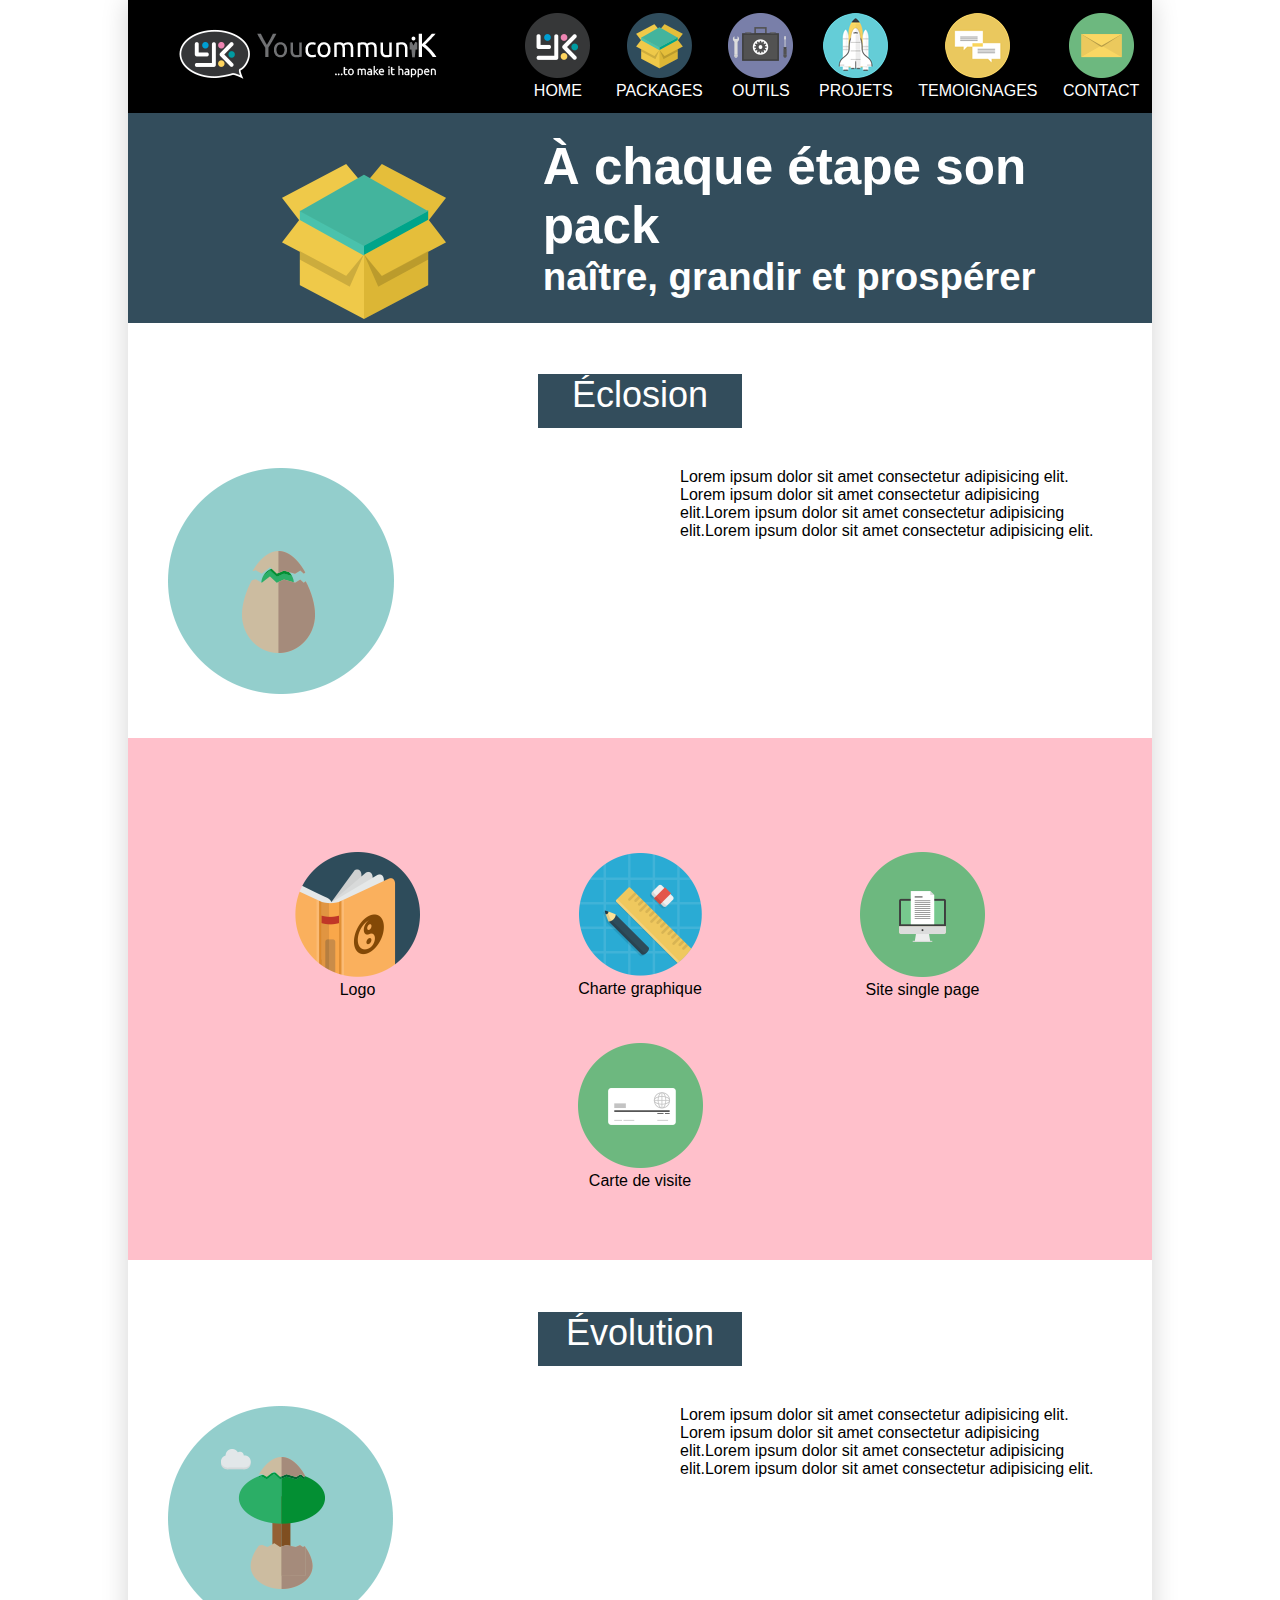
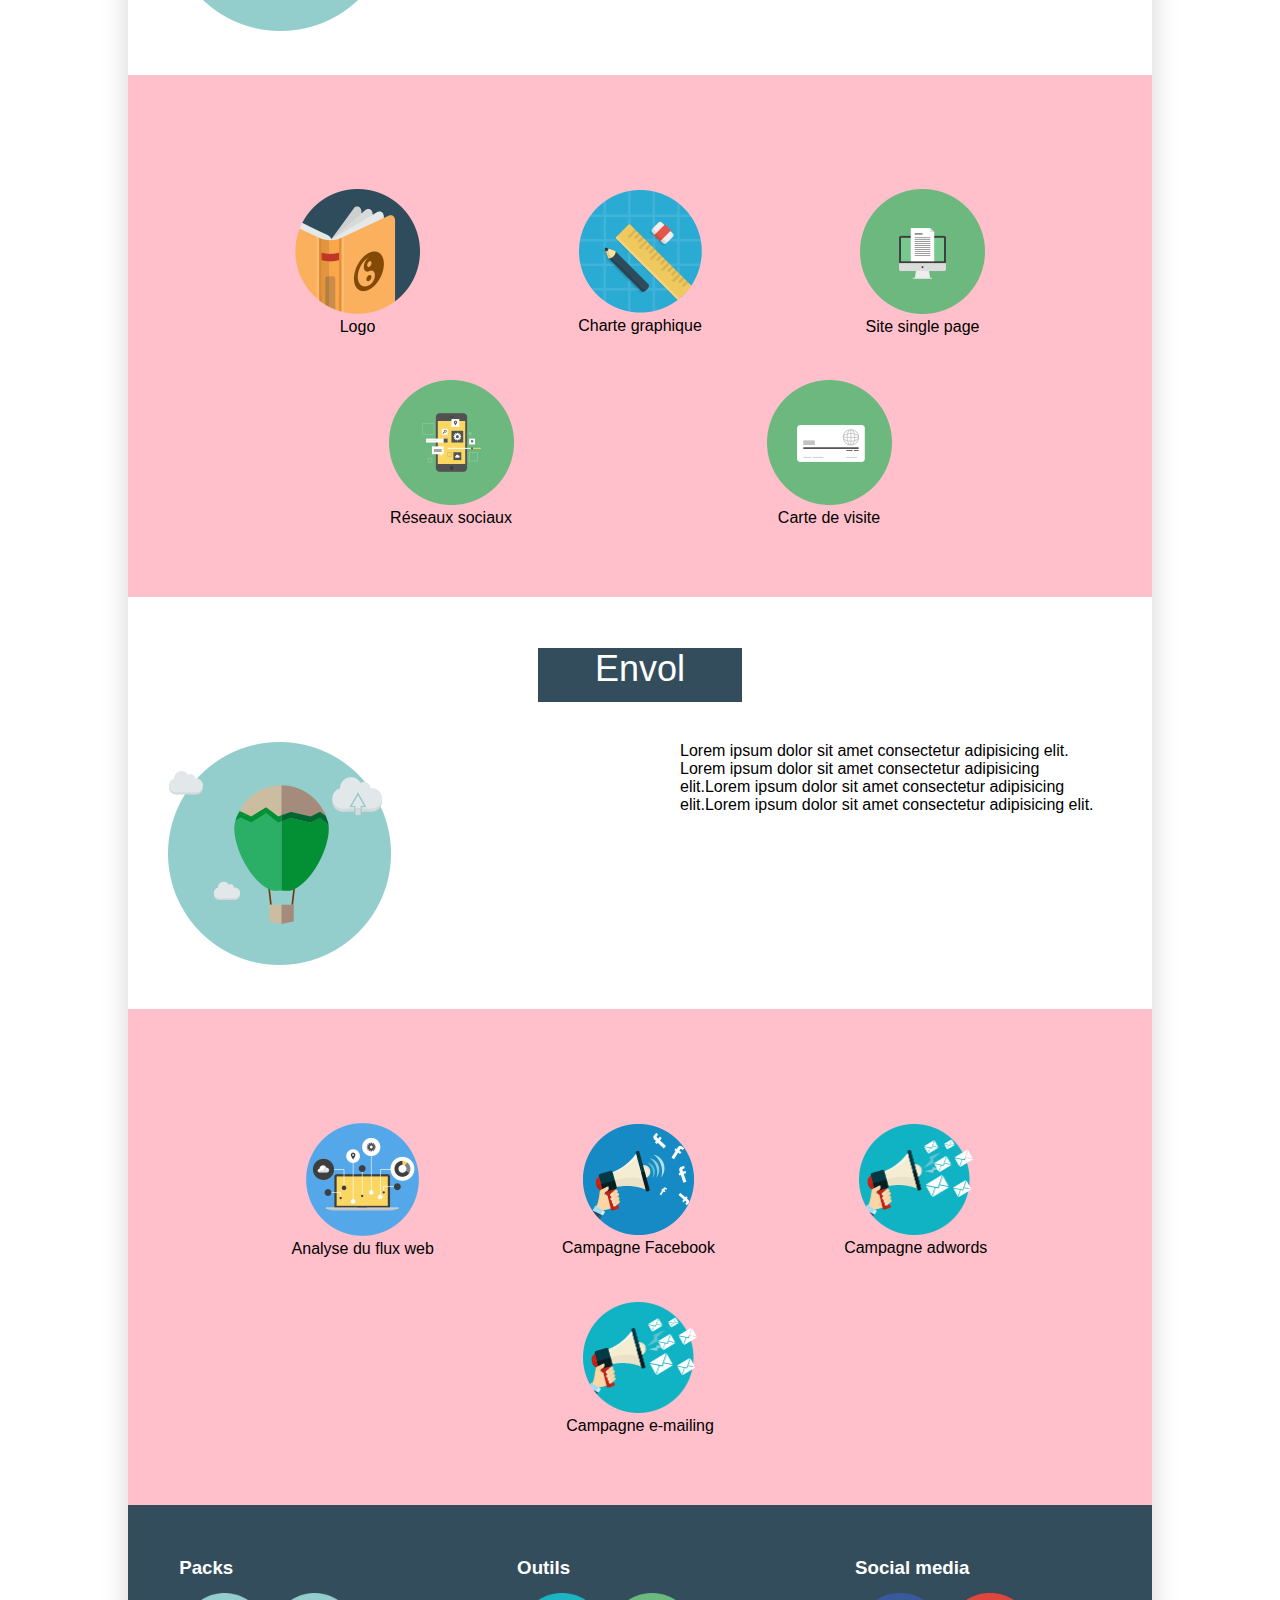
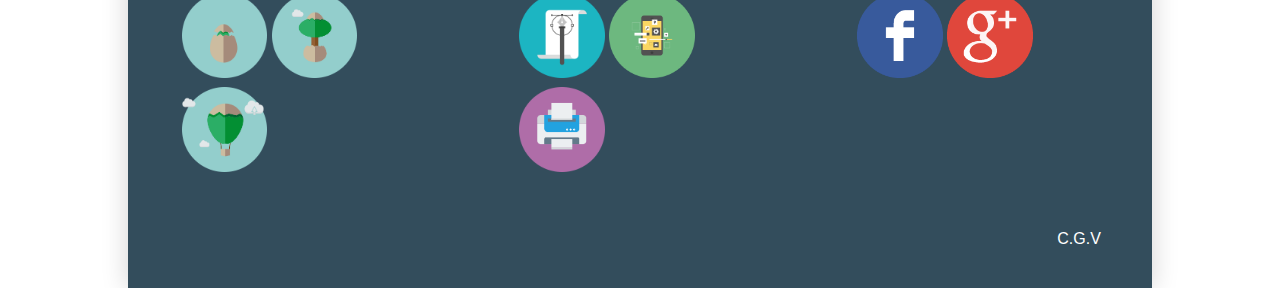
<file: youcommunik - fullflex/ex1/index.html>
<!DOCTYPE html>
<html lang="en">

<head>
    <meta charset="UTF-8">
    <meta http-equiv="X-UA-Compatible" content="IE=edge">
    <meta name="viewport" content="width=device-width, initial-scale=1.0">
    <title>Document</title>
    <link rel="stylesheet" href="public/css/style.css">
    <link rel="stylesheet" href="public/css/media.css">
</head>

<body>
    <header>
        <div class="logo"><img src="public/img/logo-horizontal-fond-noir-couleur.png" alt=""></div>
        <nav>
            <li>
                <img src="public/img/home-icon.png" alt="">
                <p>HOME</p>
            </li>
            <li>
                <img src="public/img/packages-icon.png" alt="">
                <p>PACKAGES</p>
            </li>
            <li>
                <img src="public/img/outils-icon.png" alt="">
                <p>OUTILS</p>
            </li>
            <li>
                <img src="public/img/projets-icon.png" alt="">
                <p>PROJETS</p>
            </li>
            <li>
                <img src="public/img/temoignages-icon.png" alt="">
                <p>TEMOIGNAGES</p>
            </li>
            <li>
                <img src="public/img/contact-icon.png" alt="">
                <p>CONTACT</p>
            </li>
        </nav>
    </header>
    <main>
        <section id="package">
            <div class="w100 flex-row align-full-center text-white bg-color-33">
                <div class="w30 m-top-5 m-left-15"><img src="public/img/packages.png" alt="" class="intro responsive"></div>
                <div class="w70">
                    <h1>À chaque étape son pack</h1>
                    <h2>naître, grandir et prospérer</h2>
                </div>
            </div>
        </section>
        <section id="eclosion">
            <div class="flex-row w100 align-full-center m-top-5">
                <div class="btn-fonce">
                    <p class="text-align-center p-btn-fonce">Éclosion</p>
                </div>
            </div>

        </section>
        <section id="text-eclosion w100">
            <div class="flex-row">
                <div class="w50 p40"><img class="responsive" src="public/img/icon-eclosion.png" alt=""></div>
                <div class="w50 p40">
                    <p>Lorem ipsum dolor sit amet consectetur adipisicing elit.</p>
                    <p>Lorem ipsum dolor sit amet consectetur adipisicing elit.Lorem ipsum dolor sit amet consectetur
                        adipisicing elit.Lorem ipsum dolor sit amet consectetur adipisicing elit.</p>
                </div>
            </div>
        </section>
        <section>
            <div class="container">
                <div class="rose-container w80">
                    <div class="rose-item"><img src="public/img/Logo-logo.png" alt="">
                        <p>Logo</p>
                    </div>
                    <div class="rose-item"><img src="public/img/icon-charte-graphic.png" alt="">
                        <p>Charte graphique</p>
                    </div>
                    <div class="rose-item"><img src="public/img/site-single-page.png" alt="">
                        <p>Site single page</p>
                    </div>
                    <div class="rose-item"><img src="public/img/carte-visite.png" alt="">
                        <p>Carte de visite</p>
                    </div>
                </div>
            </div>
        </section>

        <section id="evolution">
            <div class="flex-row w100 align-full-center m-top-5">
                <div class="btn-fonce">
                    <p class="text-align-center p-btn-fonce">Évolution</p>
                </div>
            </div>

        </section>

        <section id="text-evolution w100">
            <div class="flex-row">
                <div class="w50 p40 "><img class="responsive" src="public/img/icon-evolution.png" alt=""></div>
                <div class="w50 p40">
                    <p>Lorem ipsum dolor sit amet consectetur adipisicing elit.</p>
                    <p>Lorem ipsum dolor sit amet consectetur adipisicing elit.Lorem ipsum dolor sit amet consectetur
                        adipisicing elit.Lorem ipsum dolor sit amet consectetur adipisicing elit.</p>
                </div>
            </div>
        </section>
        <section>
            <div class="container">
                <div class="rose-container m-bottom-5">
                    <div class="rose-item"><img src="public/img/Logo-logo.png" alt="">
                        <p>Logo</p>
                    </div>
                    <div class="rose-item"><img src="public/img/icon-charte-graphic.png" alt="">
                        <p>Charte graphique</p>
                    </div>
                    <div class="rose-item"><img src="public/img/site-single-page.png" alt="">
                        <p>Site single page</p>
                    </div>
                    <div class="rose-item"><img src="public/img/reseaux-sociaux.png" alt="">
                        <p>Réseaux sociaux</p>
                    </div>
                    <div class="rose-item"><img src="public/img/carte-visite.png" alt="">
                        <p>Carte de visite</p>
                    </div>
                </div>
            </div>
        </section>
        <section id="evolution">
            <div class="flex-row w100 align-full-center m-top-5">
                <div class="btn-fonce">
                    <p class="text-align-center p-btn-fonce">Envol</p>
                </div>
            </div>

        </section>

        <section id="text-envol w100">
            <div class="flex-row">
                <div class="w50 p40"><img class="responsive" src="public/img/icon-envole.png" alt=""></div>
                <div class="w50 p40">
                    <p>Lorem ipsum dolor sit amet consectetur adipisicing elit.</p>
                    <p>Lorem ipsum dolor sit amet consectetur adipisicing elit.Lorem ipsum dolor sit amet consectetur
                        adipisicing elit.Lorem ipsum dolor sit amet consectetur adipisicing elit.</p>
                </div>
            </div>
        </section>
        <section>
            <div class="container">
                <div class="rose-container">
                    <div class="rose-item"><img src="public/img/icon-analyse-flux-web.png" alt="">
                        <p>Analyse du flux web</p>
                    </div>
                    <div class="rose-item"><img src="public/img/icon-campagne-facebook.png" alt="">
                        <p>Campagne Facebook</p>
                    </div>
                    <div class="rose-item"><img src="public/img/icon-campagne-e-mailing.png" alt="">
                        <p>Campagne adwords</p>
                    </div>
                    <div class="rose-item"><img src="public/img/icon-campagne-e-mailing.png" alt="">
                        <p>Campagne e-mailing</p>
                    </div>
                </div>
            </div>
        </section>
    </main>
    <footer>
        <div class="img-container">
            <div class="img-footer">
                <h3 class="m-bottom-5">Packs</h3>
                <img src="public/img/icon-eclosion.png" alt=""><img src="public/img/icon-evolution.png" alt=""><img
                    src="public/img/icon-envole.png" alt="">
            </div>
            <div class="img-footer">
                <h3 class="m-bottom-5">Outils</h3>
                <img src="public/img/identite-graphique.png" alt=""><img src="public/img/reseaux-sociaux.png"
                    alt=""><img src="public/img/print.png" alt="">
            </div>
            <div class="img-footer">
                <h3 class="m-bottom-5">Social media</h3>
                <img src="public/img/social-f.png" alt=""><img src="public/img/google-plus.png" alt="">
            </div>
        </div>
        <div class="cgv text-align-right"><p>C.G.V</p></div>
    </footer>
</body>

</html>
</file>
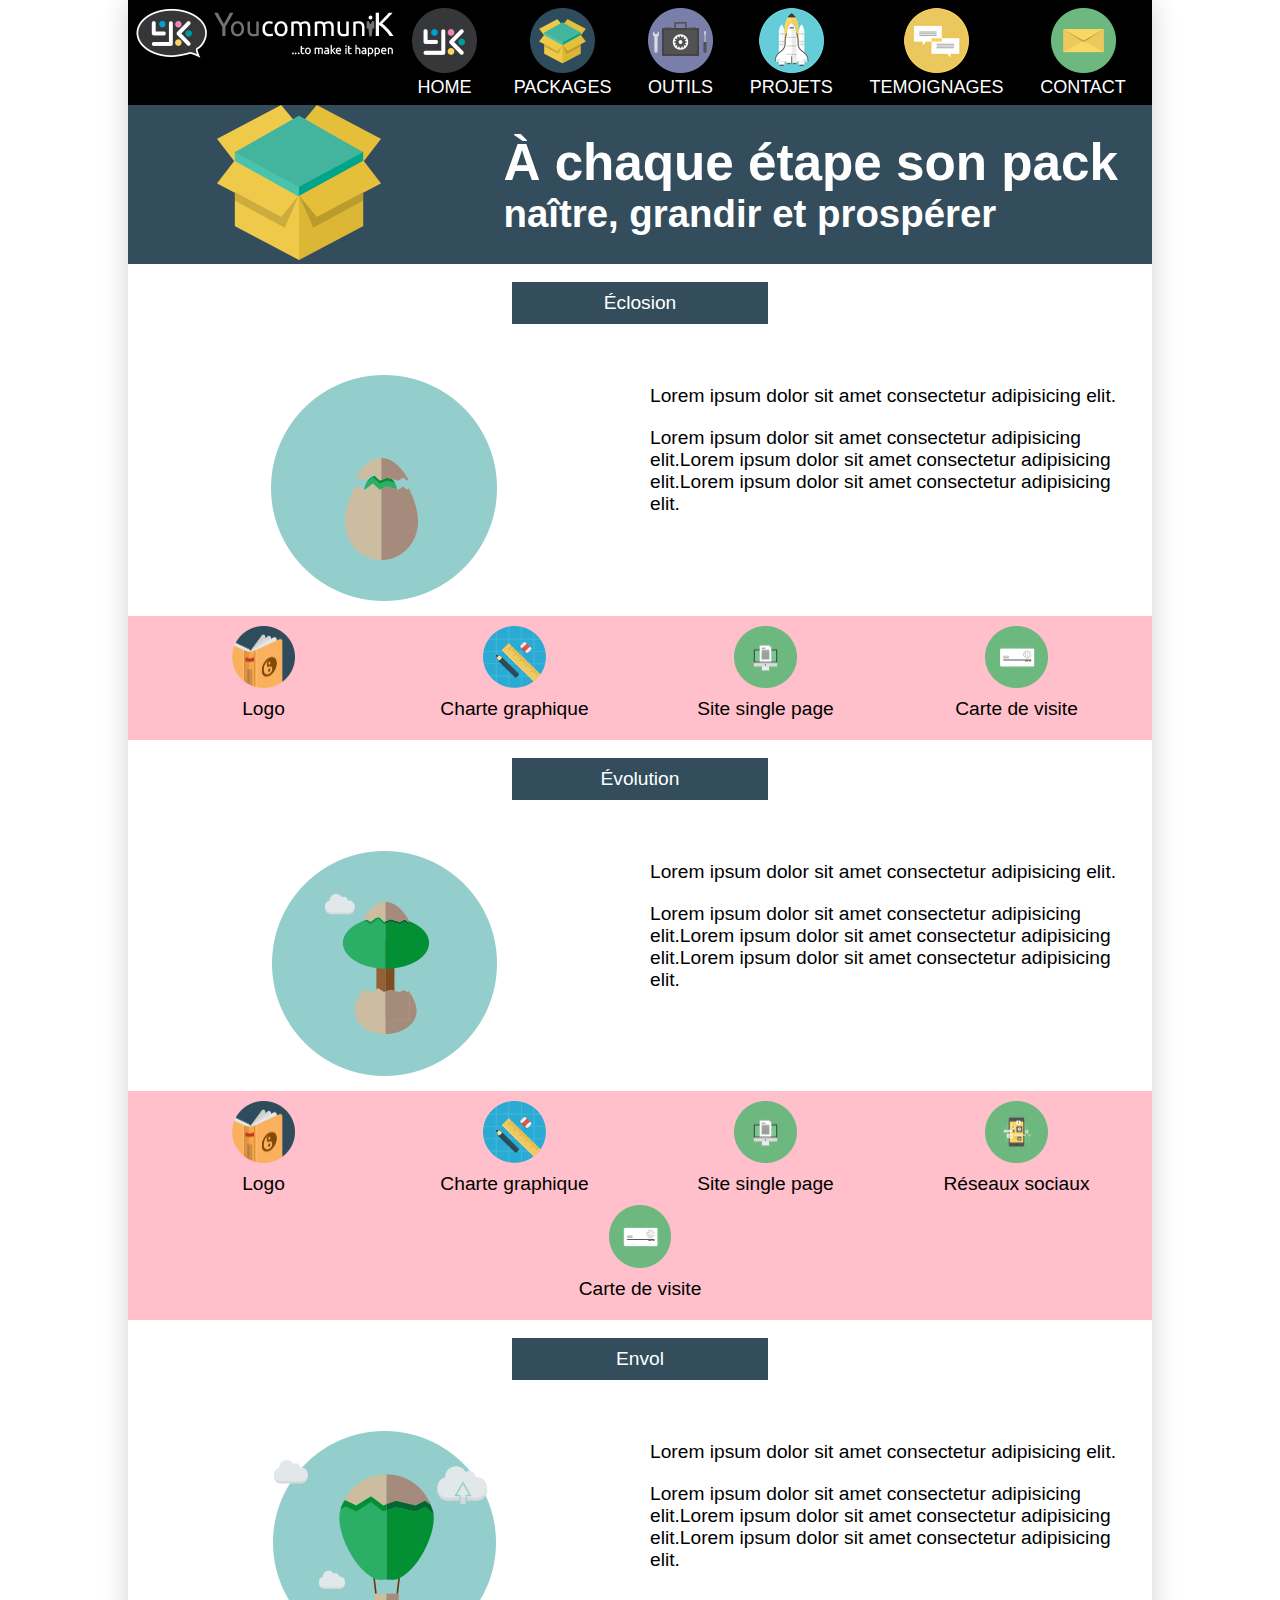
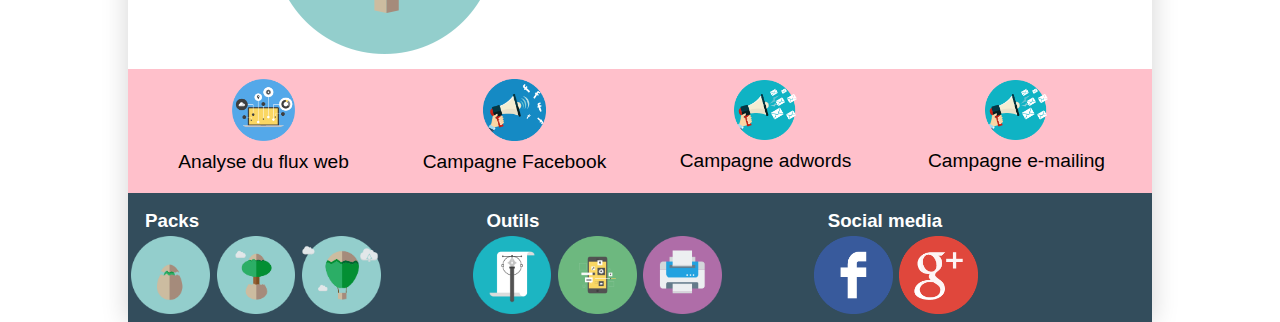
<file: youcommunik - grid/ex1 copy/index.html>
<!DOCTYPE html>
<html lang="en">

<head>
    <meta charset="UTF-8">
    <meta http-equiv="X-UA-Compatible" content="IE=edge">
    <meta name="viewport" content="width=device-width, initial-scale=1.0">
    <title>Document</title>
    <link rel="stylesheet" href="public/css/style.css">
    <link rel="stylesheet" href="public/css/media.css">
</head>

<body>
    <header>
        <div class="logo"><img src="public/img/logo-horizontal-fond-noir-couleur.png" alt=""></div>
        <nav>
            <li>
                <img src="public/img/home-icon.png" alt="">
                <p>HOME</p>
            </li>
            <li>
                <img src="public/img/packages-icon.png" alt="">
                <p>PACKAGES</p>
            </li>
            <li>
                <img src="public/img/outils-icon.png" alt="">
                <p>OUTILS</p>
            </li>
            <li>
                <img src="public/img/projets-icon.png" alt="">
                <p>PROJETS</p>
            </li>
            <li>
                <img src="public/img/temoignages-icon.png" alt="">
                <p>TEMOIGNAGES</p>
            </li>
            <li>
                <img src="public/img/contact-icon.png" alt="">
                <p>CONTACT</p>
            </li>
        </nav>
    </header>
    <main>
        <section id="package">
                <div><img src="public/img/packages.png" alt="" class="intro responsive"></div>
                <div class="w70">
                    <h1>À chaque étape son pack</h1>
                    <h2>naître, grandir et prospérer</h2>
                </div>
        </section>
        <section id="eclosion">
                <div class="btn-fonce">
                    <p class="text-align-center p-btn-fonce">Éclosion</p>
            </div>

        </section>
        <section id="text-eclosion w100">
            <div class="flex-row">
                <div class="img"><img class="responsive" src="public/img/icon-eclosion.png" alt=""></div>
                <div class="">
                    <p>Lorem ipsum dolor sit amet consectetur adipisicing elit.</p>
                    <p>Lorem ipsum dolor sit amet consectetur adipisicing elit.Lorem ipsum dolor sit amet consectetur
                        adipisicing elit.Lorem ipsum dolor sit amet consectetur adipisicing elit.</p>
                </div>
            </div>
        </section>
        <section>
            <div class="container">
                <div class="rose-container w80">
                    <div class="rose-item"><img src="public/img/Logo-logo.png" alt="">
                        <p>Logo</p>
                    </div>
                    <div class="rose-item"><img src="public/img/icon-charte-graphic.png" alt="">
                        <p>Charte graphique</p>
                    </div>
                    <div class="rose-item"><img src="public/img/site-single-page.png" alt="">
                        <p>Site single page</p>
                    </div>
                    <div class="rose-item"><img src="public/img/carte-visite.png" alt="">
                        <p>Carte de visite</p>
                    </div>
                </div>
            </div>
        </section>

        <section id="evolution">
                <div class="btn-fonce">
                    <p class="text-align-center p-btn-fonce">Évolution</p>
                </div>

        </section>

        <section id="text-evolution w100">
            <div class="flex-row">
                <div class="img"><img class="responsive" src="public/img/icon-evolution.png" alt=""></div>
                <div class="">
                    <p>Lorem ipsum dolor sit amet consectetur adipisicing elit.</p>
                    <p>Lorem ipsum dolor sit amet consectetur adipisicing elit.Lorem ipsum dolor sit amet consectetur
                        adipisicing elit.Lorem ipsum dolor sit amet consectetur adipisicing elit.</p>
                </div>
            </div>
        </section>
        <section>
            <div class="container">
                <div class="rose-container m-bottom-5">
                    <div class="rose-item"><img src="public/img/Logo-logo.png" alt="">
                        <p>Logo</p>
                    </div>
                    <div class="rose-item"><img src="public/img/icon-charte-graphic.png" alt="">
                        <p>Charte graphique</p>
                    </div>
                    <div class="rose-item"><img src="public/img/site-single-page.png" alt="">
                        <p>Site single page</p>
                    </div>
                    <div class="rose-item"><img src="public/img/reseaux-sociaux.png" alt="">
                        <p>Réseaux sociaux</p>
                    </div>
                    <div class="rose-item center"><img src="public/img/carte-visite.png" alt="">
                        <p>Carte de visite</p>
                    </div>
                </div>
            </div>
        </section>
        <section id="evolution">
                <div class="btn-fonce">
                    <p class="text-align-center p-btn-fonce">Envol</p>
                </div>

        </section>

        <section id="text-envol w100">
            <div class="flex-row">
                <div class="img"><img class="responsive" src="public/img/icon-envole.png" alt=""></div>
                <div class="">
                    <p>Lorem ipsum dolor sit amet consectetur adipisicing elit.</p>
                    <p>Lorem ipsum dolor sit amet consectetur adipisicing elit.Lorem ipsum dolor sit amet consectetur
                        adipisicing elit.Lorem ipsum dolor sit amet consectetur adipisicing elit.</p>
                </div>
            </div>
        </section>
        <section>
            <div class="container">
                <div class="rose-container">
                    <div class="rose-item"><img src="public/img/icon-analyse-flux-web.png" alt="">
                        <p>Analyse du flux web</p>
                    </div>
                    <div class="rose-item"><img src="public/img/icon-campagne-facebook.png" alt="">
                        <p>Campagne Facebook</p>
                    </div>
                    <div class="rose-item"><img src="public/img/icon-campagne-e-mailing.png" alt="">
                        <p>Campagne adwords</p>
                    </div>
                    <div class="rose-item"><img src="public/img/icon-campagne-e-mailing.png" alt="">
                        <p>Campagne e-mailing</p>
                    </div>
                </div>
            </div>
        </section>
    </main>
    <footer>
        <div class="img-footer packs">
        <h3 class="m-bottom-5">Packs</h3>
           
                <img src="public/img/icon-eclosion.png" alt=""><img src="public/img/icon-evolution.png" alt=""><img
                    src="public/img/icon-envole.png" alt="">
            </div>
            <div class="img-footer outils">
            <h3 class="m-bottom-5">Outils</h3>
            
                
                <img src="public/img/identite-graphique.png" alt=""><img src="public/img/reseaux-sociaux.png"
                    alt=""><img src="public/img/print.png" alt="">
            </div>
            <div class="img-footer social">
            <h3 class="m-bottom-5">Social media</h3>
                <img src="public/img/social-f.png" alt=""><img src="public/img/google-plus.png" alt="">
            </div>
    </footer>
</body>

</html>
</file>
<file: youcommunik - fullflex/ex1/public/css/style.css>
* {
    margin: 0;
    padding: 0;
    font-family: -apple-system, BlinkMacSystemFont, 'Segoe UI', Roboto, Oxygen, Ubuntu, Cantarell, 'Open Sans', 'Helvetica Neue', sans-serif;
    box-sizing: border-box;

}

body {
    width: 80%;
    margin: 0 auto;
    box-shadow: 0px 1px 25px 0px lightgrey;
}

p {
    font-size: 1em;
}

/*NAV*/

header {
    background-color: black;
    width: 100%;
    display: flex;
}

nav {
    display: flex;
    align-items: flex-end;
    justify-content: flex-end;
    flex-wrap: wrap;
    width: 100%;
}

.logo {
    align-self: center;
    margin-left: 5%;
}

nav>li {
    display: block;
    list-style-type: none;
    color: white;
    text-align: center;
    margin: 1vw;
}

/*Classes rapides*/

.w100 {
    width: 100%;
}

.w30 {
    width: 30%;
}

.w70 {
    width: 70%;
}

.w50 {
    width: 50%;
}

.p40 {
    padding: 40px;
}


.flex-row {
    display: flex;
}

.flex-wrap {
    flex-wrap: wrap;
}

.text-white {
    color: white;
}

.m-left-15 {
    margin-left: 15%;
}

.m-top-5 {
    margin-top: 5%;
}

.m-bottom-5 {
    margin-bottom: 5%;
}

.bg-color-33 {
    background-color: #334d5c;
}

.text-align-center {
    text-align: center;
}

.text-align-right {
    text-align: right;
}

h1 {
    font-size: 4vw;
}

h2 {
    font-size: 3vw;
}

.flex-col {
    display: flex;
    flex-direction: column;
}

.align-full-center {
    justify-content: center;
    align-content: center;
    align-items: center;
    align-self: center;
}

.responsive {
    max-width: 100%;
    max-height: 100%;
}

/*class eclosion, evolution, envol */

.btn-fonce {
    background-color: #334d5c;
    color: white;
    display: block;
    width: 20%;
    margin: auto 0;
}

.p-btn-fonce {
    height: 6vh;
}

.btn-fonce p {
    font-size: 4vh;
}

/*classes rosées*/

.rose-container {
    display: flex;
    width: 100%;
    justify-content: space-evenly;
    background-color: pink;
    align-items: center;
    padding: 70px;
    flex-wrap: wrap;
}

.rose-item {
    text-align: center;
    margin-top:5%;
}

.rose-item img {
    width: 50%;
}

/*Footer*/

footer {
    position: relative;
    background-color: #334d5c;
    color: white;
    padding-bottom: 40px;
}

.img-container {
    display: flex;
}

.img-container img {
    padding: 1%;
    width: 90px;
    height: 90px;
}

.img-footer {
    width: 33%;
    padding: 5%;
}


.cgv {
    width: 95%;
}
</file>
<file: youcommunik - fullflex/ex1/public/css/media.css>
/*Media queries*/
@media (max-width: 320px) {
    .img-container>div>img {
        width: 20%;
        height: auto;
    }

    .p40 {
        padding: 10px;
    }
}

@media (max-width: 600px) {
    .logo {
        display: none;
    }

    .p-btn-fonce {
        height: 5vw;
    }

    .btn-fonce p {
        font-size: 5vw;
        margin-top: 7%;
    }
}
@media (max-width: 655px) {
    nav img{
        display:none;
    }

    nav {
        flex-wrap: wrap;
        flex-direction: column;
    }
}
@media (max-width: 768px) {
    .logo {
        display: none;
    }

    body{
        width:100%;
    }

    nav {
        flex-wrap: wrap;
    }

    .p-btn-fonce {
        height: 7vw;
        padding: 2px;
    }

    .btn-fonce p {
        font-size: 5vw;
        margin-top: 7%;
    }

    .btn-fonce {
        width: 30%;
    }
}

@media (max-width: 1024px) {
    .logo {
        display: none;
    }

    nav {
        flex-wrap: nowrap;
    }

    .img-container {
        flex-direction: column;
    }

    .img-footer {
        width: 100%;
        text-align: center;
    }

    .rose-item {
        width: 80%;
        display: block;
        margin-bottom: 1rem;
    }

    .rose-container {
        flex-direction: column;
        height: 100%;
        width: 100%;
        padding: 10px;
    }

    #package>.w100 {
        flex-direction: column;
        text-align: center;
    }

    .m-left-15 {
        margin-left: 0;
    }

    .flex-row {
        flex-direction: column;
        text-align: center;
        width: 100%;
    }

    .w50 {
        width: 100%;
    }

    .p40 {
        padding: 30px;
    }
}
</file>
<file: youcommunik - grid/ex1 copy/public/css/style.css>
* {
    margin: 0;
    padding: 0;
    font-family: -apple-system, BlinkMacSystemFont, 'Segoe UI', Roboto, Oxygen, Ubuntu, Cantarell, 'Open Sans', 'Helvetica Neue', sans-serif;
    box-sizing: border-box;

}

.responsive{
    max-width: 100%;
    max-height: 100%;
}

body {
    width: 80%;
    margin: 0 auto;
    box-shadow: 0px 1px 25px 0px lightgrey;
}

p {
    font-size: 1.5vw;
}

section p{
    padding:10px;
}

h1{
    font-size: 4vw;
}

h2{
    font-size: 3vw;
}

/*NAV*/

nav p{
    font-size: 2vh;
}

header {
    background-color: black;
    display: grid;
    grid-template-columns: 1fr 9fr
}

.logo {
    margin-top: 3%;
    margin-left: 3%;
}

nav {
    display: flex;
    list-style-type: none;
    color: white;
    padding: 1%;
    width:100%;
    text-align: center;
}

nav li {
    display: block;
    margin: auto;
}

#package {
    display: grid;
    grid-template-columns: 1fr 2fr;
    background-color: #334d5c;
    color: white;

}

#package div {
    display: block;
    margin: auto;
}

.flex-row {
    display: grid;
    grid-template-columns: 1fr 1fr;
    margin-top: 5%;

}

.btn-fonce {
    margin-top: 7%;
    text-align: center;
    font-size: 2vw;
}

#eclosion,
#evolution {
    display: block;
    margin: auto;
    background-color: #334d5c;
    width: 25%;
    color: white;
}

#eclosion p {
    display: block;
    margin: auto;
}

.rose-container {
    background-color: pink;
    padding: 10px;
    display: flex;
    align-items: center;
    flex-wrap:wrap;
    align-items:center;
    justify-content: center;
}

.rose-item{
  margin:auto;
  display:inline-flex;
  flex-direction: column;
  align-items: center;
  width:25%;
}

.rose-container img {
    width: 25%;
}

.container{
    width:100%;
}

.img {
    text-align: center;
    margin-bottom: 2%;
}

footer {
    background-color: #334d5c;
    color: white;
    display: grid;
    grid-template-columns: 1fr 1fr 1fr;
}

.img-footer:nth-child(1){
    order
}

.img-footer img {
    width: 25%;
    padding:1%;
}

footer h3{
    margin-left:5%;
    margin-top:5%;
}
</file>
<file: youcommunik - grid/ex1 copy/public/css/media.css>
@media screen and (max-width:600px) {
   p{
       font-size: large;
   }

   .p-btn-fonce{
       font-size: unset;
   }

}

@media screen and (max-width:600px) {
    .logo{
        display: none;
    }
}

@media screen and (max-width:768px) {
    nav img{
        display:none;
    }
    li{
        border:1px solid white;
        width:100%;
    }

    li:hover{
        background-color: violet;
    }

    nav{
        flex-direction: column;
    }

    footer{
        grid-template-columns: 1fr;
    }

    footer img{
        width:50%;
    }

    #package div:nth-child(1){
        width:30%;
    }
}

@media screen and (max-width:1024px) {
    #package, .flex-row{
        grid-template-columns: 1fr;
        text-align: center;
    }
    .rose-container{
        flex-direction: column;
        flex-wrap: wrap;
    }
    
    .rose-item{
        width:100%;
        padding:1%;
    }

    .responsive{
        width:25%;
    }

    #package img{
        width:100%;
    }
}

@media screen and (max-width:1245px) {
   header{
       grid-template-columns: 1fr;
       text-align: center;
   }
    
}
</file>
